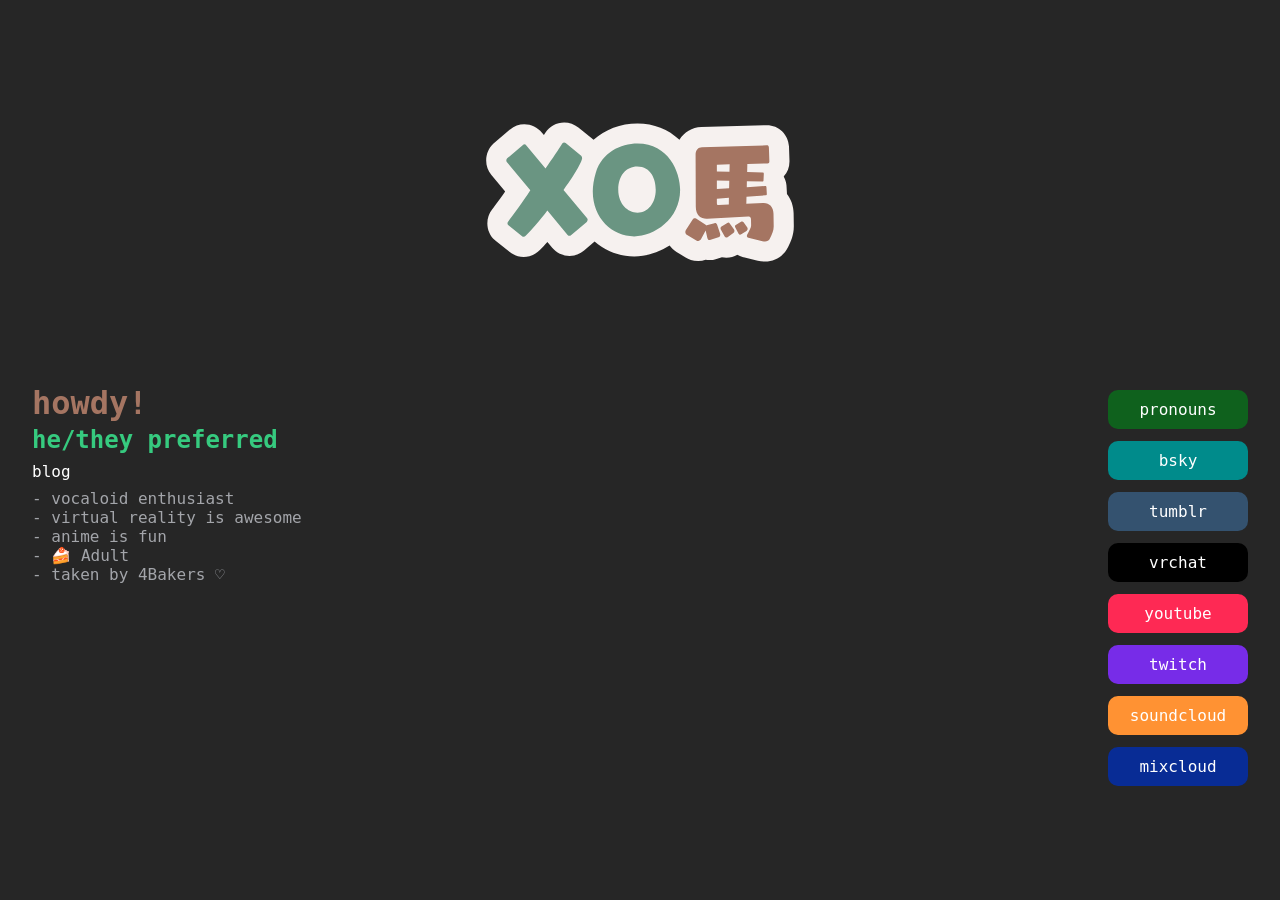
<file: index.html>
<!DOCTYPE html>
<html lang="en"><head>
<meta http-equiv="content-type" content="text/html; charset=UTF-8">
  <link rel="icon" type="image/png" href="https://xohorses.moe/my-favicon/favicon-96x96.png" sizes="96x96">
  <link rel="icon" type="image/svg+xml" href="https://xohorses.moe/my-favicon/favicon.svg">
  <link rel="shortcut icon" href="https://xohorses.moe/my-favicon/favicon.ico">
  <link rel="apple-touch-icon" sizes="180x180" href="https://xohorses.moe/my-favicon/apple-touch-icon.png">
  <meta name="apple-mobile-web-app-title" content="xohorses">
  <link rel="manifest" href="https://xohorses.moe/my-favicon/site.webmanifest">
  <meta charset="utf-8">
  <meta name="viewport" content="width=device-width, initial-scale=1">
  <title>xohorses</title>
  <style>
    body {
      margin: 0;
      font-family: 'ＭＳ Ｐゴシック', 'MS PGothic', 'メイリオ', monospace;
      color: white;
      min-height: 100vh;
      display: flex;
      flex-direction: column;
      align-items: center;
      background-color: #262626;
    }

    .xoicon {
      display: block;
      margin: 2rem auto 0;
      width: 320px;
      height: 320px;
    }

    .side-layout {
      display: flex;
      flex-direction: row;
      align-items: flex-start;
      justify-content: center;
      gap: 3rem;
      width: 100%;
      padding: 2rem;
      box-sizing: border-box;
    }

    .msg-wrapper {
      display: flex;
      flex-direction: column;
      align-items: flex-start;
      flex: 1;
    }

    h1 {
      font-family: 'ＭＳ Ｐゴシック', 'MS PGothic', 'メイリオ', monospace;
      font-weight: bold;
      color: #a57562;
      text-align: left;
      margin: 0 0 0.25rem;
    }

    h2 {
      font-family: 'ＭＳ Ｐゴシック', 'MS PGothic', 'メイリオ', monospace;
      text-align: left;
      color: #36ca7f;
      margin: 0 0 0.5rem;
    }

    h4 {
      font-family: 'ＭＳ Ｐゴシック', 'MS PGothic', 'メイリオ', monospace;
      text-align: left;
      color: #a3a5aa;
      font-weight: normal;
      margin: 0.5rem 0;
    }

    a:link    { text-decoration: none; color: white; }
    a:visited { text-decoration: none; color: white; }
    a:hover   { text-decoration: none; color: white; }
    a:active  { text-decoration: none; color: white; }

    .img-wrapper {
      display: flex;
      justify-content: center;
      align-items: center;
      background-color: #303030;
      align-self: stretch;
      padding: 0 2rem;
      box-sizing: border-box;
    }

    .img-wrapper img {
      display: block;
      max-width: 100%;
      height: auto;
      width: 100%;
    }

    .btn-wrapper {
      perspective: 250px;
      display: flex;
      flex-direction: column;
      align-items: stretch;
      justify-content: flex-start;
      align-self: flex-start;
      margin-top: 0;
      padding-top: 0;
    }

    .btn-wrapper a {
      margin: 6px 0;
      min-width: 120px;
      text-align: center;
    }

    .pronouns-btn {
      background-color: #0f611d;
      font-family: 'ＭＳ Ｐゴシック', 'MS PGothic', 'メイリオ', monospace;
      border-radius: 10px; padding: 10px;
      color: rgba(255,255,255,0.8); text-decoration: none;
      transition: transform 0.2s cubic-bezier(0.25,0.46,0.45,0.94);
    }
    .pronouns-btn:hover { transform: translateZ(40px); }

    .bsky-btn {
      background-color: #008b8b;
      font-family: 'ＭＳ Ｐゴシック', 'MS PGothic', 'メイリオ', monospace;
      border-radius: 10px; padding: 10px;
      color: white; text-decoration: none;
      transition: transform 0.2s cubic-bezier(0.25,0.46,0.45,0.94);
    }
    .bsky-btn:hover { transform: translateZ(40px); }

    .tumblr-btn {
      background-color: #34526f;
      font-family: 'ＭＳ Ｐゴシック', 'MS PGothic', 'メイリオ', monospace;
      border-radius: 10px; padding: 10px;
      color: white; text-decoration: none;
      transition: transform 0.2s cubic-bezier(0.25,0.46,0.45,0.94);
    }
    .tumblr-btn:hover { transform: translateZ(40px); }

    .vrchat-btn {
      background-color: #000000;
      font-family: 'ＭＳ Ｐゴシック', 'MS PGothic', 'メイリオ', monospace;
      border-radius: 10px; padding: 10px;
      color: white; text-decoration: none;
      transition: transform 0.2s cubic-bezier(0.25,0.46,0.45,0.94);
    }
    .vrchat-btn:hover { transform: translateZ(40px); }

    .youtube-btn {
      background-color: #fe2954;
      font-family: 'ＭＳ Ｐゴシック', 'MS PGothic', 'メイリオ', monospace;
      border-radius: 10px; padding: 10px;
      color: rgba(255,255,255,0.8); text-decoration: none;
      transition: transform 0.2s cubic-bezier(0.25,0.46,0.45,0.94);
    }
    .youtube-btn:hover { transform: translateZ(40px); }

    .twitch-btn {
      background-color: #772ce8;
      font-family: 'ＭＳ Ｐゴシック', 'MS PGothic', 'メイリオ', monospace;
      border-radius: 10px; padding: 10px;
      color: rgba(255,255,255,0.8); text-decoration: none;
      transition: transform 0.2s cubic-bezier(0.25,0.46,0.45,0.94);
    }
    .twitch-btn:hover { transform: translateZ(40px); }

    .soundcloud-btn {
      background-color: #ff9233;
      font-family: 'ＭＳ Ｐゴシック', 'MS PGothic', 'メイリオ', monospace;
      border-radius: 10px; padding: 10px;
      color: rgba(255,255,255,0.8); text-decoration: none;
      transition: transform 0.2s cubic-bezier(0.25,0.46,0.45,0.94);
    }
    .soundcloud-btn:hover { transform: translateZ(40px); }

    .mixcloud-btn {
      background-color: #082c95;
      font-family: 'ＭＳ Ｐゴシック', 'MS PGothic', 'メイリオ', monospace;
      border-radius: 10px; padding: 10px;
      color: white; text-decoration: none;
      transition: transform 0.2s cubic-bezier(0.25,0.46,0.45,0.94);
    }
    .mixcloud-btn:hover { transform: translateZ(40px); }
  </style>
</head>
<body cz-shortcut-listen="true">

  <svg class="xoicon" xmlns="http://www.w3.org/2000/svg" viewBox="0 0 1024 1024">
    <defs>
      <style>
        .st0 { fill: #f6f1ef; }
        .st1 { fill: #6a9582; }
        .st2 { fill: #a57562; }
      </style>
    </defs>
    <path class="st0" d="M1004.18,620.16l-.6-39.78c-.34-24.08-8.21-45.61-21.37-62.3v-1.74l-.1-1.83-1.2-21.06-.1-1.76-.2-1.75c-1.09-9.74-4.01-18.75-8.39-26.7l.05-1.25c11.28-12.49,18.07-29.19,18.07-47.77v-2.12l-.04-1.12-1.51-43.46-.03-.81-.05-.81c-2.31-38.5-32.77-67.52-70.87-67.52h-.88l-.88.02-207.48,5.68c-30.36.87-55.85,16.76-70.29,40.88-35.5-34.07-82.06-52.49-134.24-52.49-54.87,0-104.1,19.38-140.59,52.71l-.12-.1-48.55-39.48c-12.8-10.47-28.88-16.23-45.36-16.23-24.54,0-47.11,12.37-60.38,33.08l-.28.43-.27.44c-1.2,1.94-2.57,4.12-4.09,6.51l-6.16-7.39c-13.76-17.1-34.69-27.23-56.48-27.23-16.46,0-32.61,5.89-45.49,16.59l-.29.24-.29.24-50.51,43-1.01.86-.97.9c-14.9,13.78-23.45,33.51-23.45,54.12,0,17.25,5.94,33.64,16.78,46.39l43.99,52.85c-11.09,15.68-22.14,30.72-31.32,43.21-3.9,5.3-7.48,10.17-10.61,14.49-9.78,12.56-15.12,28.11-15.12,44.31,0,19.99,8.66,39.47,23.76,53.43l1.78,1.64,1.89,1.5,44.38,35.24c12.46,10.02,28.15,15.53,44.3,15.53,20.11,0,38.75-8.03,52.74-22.68,5.83-5.85,14.03-14.52,23.34-24.86l14.65,17.59c13.6,16.86,34.4,26.85,56.14,26.85,17.16,0,33.67-6.12,46.59-17.27l33.64-28.63c34.04,29.85,78.08,47.62,126.8,47.62,38.82,0,78.67-12.44,113.16-34.86,5.87,8.22,13.36,15.28,22.28,20.49l29,17.36c9.03,5.78,22.53,11.57,40.34,11.57,8.26,0,16.3-1.38,23.89-3.99,3.8.65,7.69.98,11.65.98,7.96,0,15.58-1.28,22.77-3.81l17.47-5.33c4.63.95,9.41,1.44,14.26,1.44,12.48,0,24.66-3.29,35.3-9.42,5.1,3.07,10.67,5.56,16.62,7.35l1.85.56,1.88.44,44.94,10.64c7.63,1.85,15.43,2.79,23.2,2.79,32.02,0,60.32-17.87,73.87-46.62l1.13-2.38c7.2-15.12,17.05-35.84,17.05-63.49v-1.98Z"></path>
    <path class="st1" d="M291.16,650.61c-1.55,1.38-3.09,1.72-4.64,1.72-2.17,0-4.65-1.03-6.2-3.09l-64.76-77.75c-22.62,30.62-54.23,65.71-69.41,80.84-1.86,2.07-4.03,3.1-6.51,3.1-1.24,0-2.79-.34-4.03-1.38l-44.62-35.44c-1.86-1.72-3.1-4.13-3.1-6.19s.62-3.78,1.86-5.16c16.73-23.05,47.41-63.64,71.27-100.8l-75.3-90.48c-1.24-1.38-1.55-3.09-1.55-4.82,0-2.41.93-5.16,2.79-6.88l50.51-43c1.24-1.03,2.79-1.72,4.34-1.72,2.48,0,4.96,1.38,6.51,3.44l61.35,73.62c22.31-31.3,42.76-61.92,53.61-79.47,1.54-2.41,3.71-3.44,6.19-3.44,1.55,0,3.41.68,4.65,1.72l48.65,39.57c2.48,2.06,4.03,5.5,4.03,8.95,0,8.25-17.05,43-59.49,101.48l75.6,90.82c1.24,1.38,1.55,3.1,1.55,4.82,0,2.41-.93,4.82-2.79,6.54l-50.51,43Z"></path>
    <path class="st1" d="M493.54,654.05c-70.65,0-132.63-57.8-132.63-143.46,0-18.92,3.1-39.22,9.61-60.55,20.14-64.33,79.02-93.23,133.56-93.23,99.16,0,136.34,90.82,136.34,148.28,0,94.6-83.98,148.96-146.88,148.96ZM562.33,504.75c0-31.65-14.25-73.97-59.49-73.97-34.4,0-60.42,28.9-60.42,73.97s30.05,73.27,61.67,73.27c33.46,0,58.25-30.96,58.25-73.27Z"></path>
    <path class="st2" d="M735.66,665.26c-.6.34-1.2.34-1.8.34-3.32,0-5.42-2.67-6.33-6.69l-5.42-24.07-14.15,27.08c-2.41,4.68-6.03,6.69-9.64,6.69-2.11,0-4.22-.34-6.03-1.68l-30.71-18.39c-3.02-1.67-4.52-5.35-4.52-8.69,0-2.34.6-4.34,1.81-6.35l21.68-33.77c1.8-3.01,3.91-4.01,6.32-4.01,1.51,0,3.02.34,4.52,1.33l30.72,19.39c1.2.67,2.11,1.67,2.71,2.67.3,0,.3-.34.6-.34l25-7.02c.6-.34,1.2-.34,1.8-.34,2.71,0,5.43,1.67,6.63,5.35l9.34,28.08c.6,1.68.6,3.01.6,4.02,0,4.34-2.41,7.02-5.72,8.02l-27.41,8.36ZM858.83,658.57c-3.32-1-4.82-3.01-4.82-5.68,0-1.33.3-3.01,1.2-4.68,6.93-12.37,12.35-22.39,12.35-28.75l-.3-18.05c0-7.02-1.81-11.03-7.83-11.03h-.6l-131.6,7.02h-2.41c-18.07,0-34.33-10.36-34.33-38.78l-.6-166.49c0-15.38,8.73-23.4,20.47-23.73l207.48-5.68c3.92,0,6.33,2,6.63,7.02l1.51,43.46v1.01c0,4.01-1.81,6.35-6.03,6.35l-64.45,1.68-.6,26.07,49.08,1.01c3.32,0,4.22,1.33,4.22,4.34l-.9,20.73c0,2.67-1.21,4.34-3.62,4.34h-.6l-49.08-1-.3,18.72,58.42-3.68h.9c2.41,0,3.32,1.68,3.62,4.35l1.2,21.06v.67c0,2.34-1.5,3.34-3.92,3.67l-61.13,4.34-.6,22.74,53.6-2.67h2.11c18.37,0,31.02,13.04,31.32,34.43l.6,39.78v1.01c0,14.04-5.72,25.08-12.05,38.44-3.31,7.02-9.04,9.7-15.66,9.7-2.71,0-5.42-.34-8.14-1.01l-45.17-10.7ZM798.9,423.56l-40.95,1.01v21.73l40.35.66.61-23.4ZM797.7,476.38l-39.75-1v27.41l39.15-2.68.6-23.73ZM796.49,530.54l-38.55,2.67v14.04c0,5.01,1.8,6.68,5.12,6.68l33.13-1.67.3-21.73ZM792.28,656.57c-1.2,1.01-2.71,1.34-3.92,1.34-2.1,0-4.21-1.01-5.42-3.34l-12.35-22.4c-.6-1.33-.9-2.34-.9-3.68,0-2.67,1.2-5.35,3.31-6.35l18.37-11.03c1.2-.67,2.41-1.33,3.61-1.33,1.51,0,2.71,1,4.22,3l13.25,18.39c1.21,1.67,1.81,3.67,1.81,5.35,0,2.67-1.51,5.01-3.61,6.68l-18.37,13.37ZM835.94,647.54c-1.2.67-2.41,1.01-3.61,1.01-2.11,0-3.62-1.01-4.82-3.01l-10.84-20.39c-.6-1.01-.9-2.34-.9-3.34,0-1.67,1.2-3.34,2.71-4.34l18.06-10.7c.61-.34,1.51-.67,2.41-.67,1.81,0,3.62,1,4.52,2.67l11.44,16.05c1.2,1.67,1.51,3.34,1.51,4.68,0,3.01-1.51,5.68-3.62,7.02l-16.86,11.03Z"></path>
  </svg>

  <div class="side-layout">
    <div class="msg-wrapper">
      <h1>howdy!</h1>
      <h2>he/they preferred</h2>
      <header>
        <nav>
          <a href="https://xohorses.moe/horsie.html">blog</a>
        </nav>
      </header>
      <h4>
        - vocaloid enthusiast <br>
        - virtual reality is awesome<br>
        - anime is fun<br>
        - 🍰 Adult <br>
        - taken by 4Bakers ♡
      </h4>
    </div>

    <div class="btn-wrapper">
      <a class="pronouns-btn" target="_blank" href="https://en.pronouns.page/@xohorses">pronouns</a>
      <a class="bsky-btn" target="_blank" href="https://bsky.app/profile/xohorses.moe">bsky</a>
      <a class="tumblr-btn" target="_blank" href="https://www.tumblr.com/xohorses">tumblr</a>
      <a class="vrchat-btn" target="_blank" href="https://vrchat.com/home/user/usr_f2465867-2490-4ced-a4ea-f8df31913844">vrchat</a>
      <a class="youtube-btn" target="_blank" href="https://www.youtube.com/channel/UCbiNUn6qXH-IdNMh16aYmlg">youtube</a>
      <a class="twitch-btn" target="_blank" href="https://www.twitch.tv/xohorses">twitch</a>
      <a class="soundcloud-btn" target="_blank" href="https://soundcloud.com/xohorses">soundcloud</a>
      <a class="mixcloud-btn" target="_blank" href="https://www.mixcloud.com/xohorses/">mixcloud</a>
    </div>
  </div>




</body></html>
</file>
